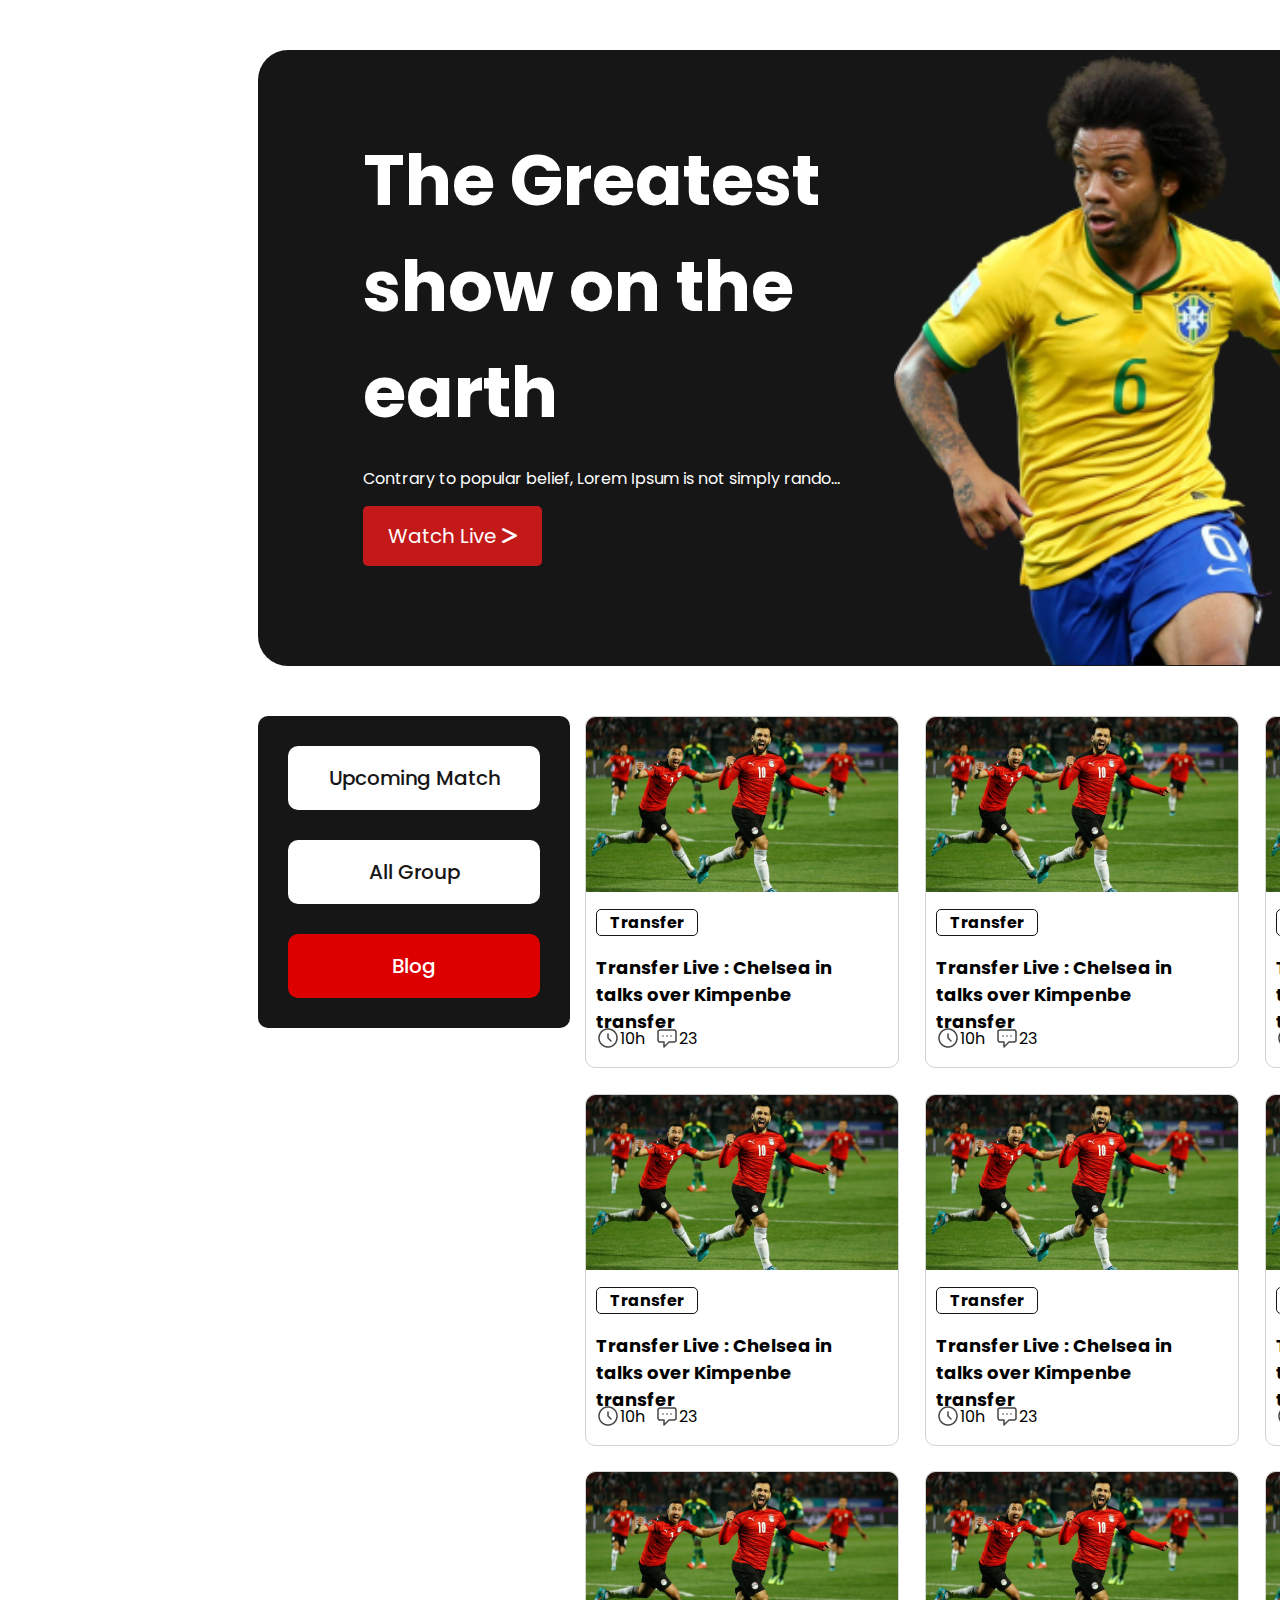
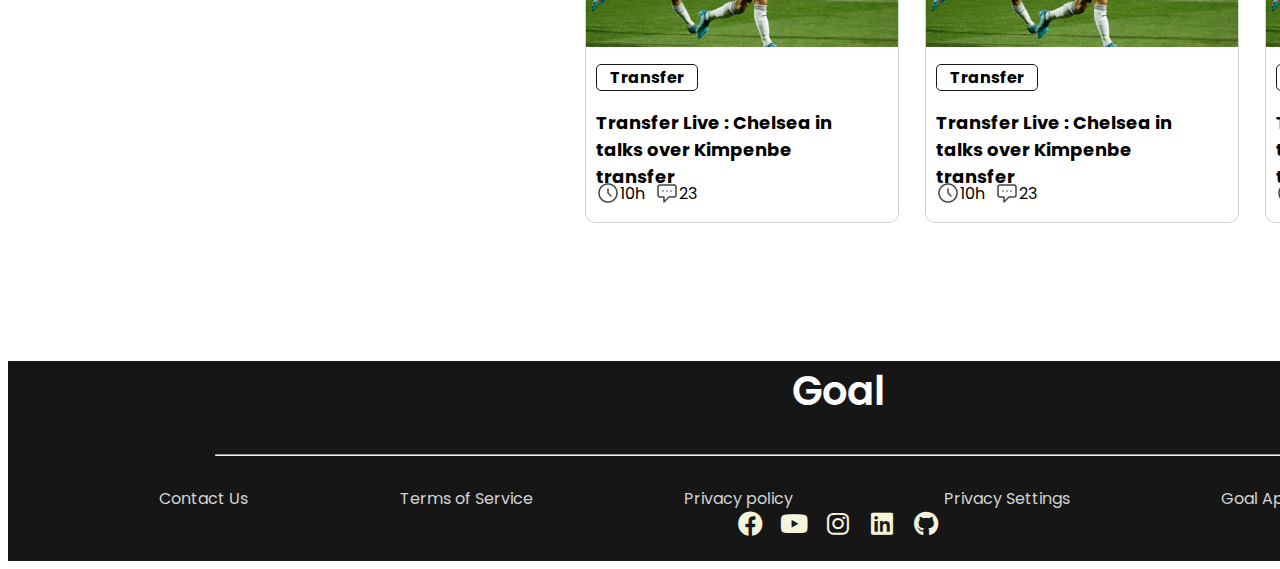
<file: index.html>
<!DOCTYPE html>
<html lang="en">

<head>
    <meta charset="UTF-8">
    <meta http-equiv="X-UA-Compatible" content="IE=edge">
    <meta name="viewport" content="width=device-width, initial-scale=1.0">
    <title>FIFA World Cup</title>
    <!-- added fav-icon -->
    <link rel="icon" type="image/x-icon" href="image/futbol.svg">

    <!-- Font awesome -->
    <link rel="stylesheet" href="styles/all.min.css">
    <!-- script not working so manually added font awesome as css -->
    <!-- <script src="https://kit.fontawesome.com/d64f0c1321.js" crossorigin="anonymous"></script> -->
    <!-- stylesheet -->
    <link rel="stylesheet" href="styles/style.css">

</head>

<body>
    <!-- header start -->
    <header>
        <section class="header-style">
            <div class="left-header-info">
                <h1>The Greatest show on the earth</h1>
                <!-- added ellipsis -->
                <p class="paragraph-info"
                    title="Contrary to popular belief, Lorem Ipsum is not simply random text. It has roots in a piece of classical Latin literaturefrom 45 BC, making it over 2000 years old.">
                    Contrary to popular belief, Lorem Ipsum is not simply random text. It has roots in a piece of
                    classical Latin literaturefrom 45 BC, making it over 2000 years old.
                </p>
                <!-- icon added near watch live also added hover affect  -->
                <a class="btn-style" target="_blank" href="https://www.goal.com/en-in">Watch Live <i
                        class="fa-solid fa-greater-than"></i> </a>
            </div>

            <div class="right-header-info">
                <img src="image/player.png" alt="image not showing">

            </div>


        </section>

    </header>
    <!-- header end -->

    <!-- Main-start -->
    <main>

        <section class="main-body">
            <!-- Navigation start -->
            <div class="navigation">
                <div class="btn-box">

                    <a class="nav-btn-style" href="page2.html">Upcoming Match</a>
                    <a class="nav-btn-style" href="">All Group</a>
                    <a style="color: white; background-color:#DD0000" class="nav-btn-style" href="">Blog</a>

                </div>
            </div>
            <!-- blog-content-start -->
            <div class="right-content">
                <div class="blog-container">
                    <div class="blog-banner">
                        <img src="image/blog-img.png" alt="">
                    </div>
                    <div class="blog-detail-box">
                        <div class="blog-detail">
                            <h4>Transfer</h4>
                            <h3>Transfer Live : Chelsea in talks over Kimpenbe transfer</h3>
                        </div>
                        <div class="icons-alignment">
                            <img src="image/Time Icon.png" alt="">
                            <p>10h</p>
                            <img src="image/Chat Icon.png" alt="">
                            <p>23</p>
                        </div>
                    </div>

                </div>
                <!-- adding 5 more -->
                <div class="blog-container">
                    <div class="blog-banner">
                        <img src="image/blog-img.png" alt="">
                    </div>
                    <div class="blog-detail-box">
                        <div class="blog-detail">
                            <h4>Transfer</h4>
                            <h3>Transfer Live : Chelsea in talks over Kimpenbe transfer</h3>
                        </div>
                        <div class="icons-alignment">
                            <img src="image/Time Icon.png" alt="">
                            <p>10h</p>
                            <img src="image/Chat Icon.png" alt="">
                            <p>23</p>
                        </div>
                    </div>

                </div>
                <div class="blog-container">
                    <div class="blog-banner">
                        <img src="image/blog-img.png" alt="">
                    </div>
                    <div class="blog-detail-box">
                        <div class="blog-detail">
                            <h4>Transfer</h4>
                            <h3>Transfer Live : Chelsea in talks over Kimpenbe transfer</h3>
                        </div>
                        <div class="icons-alignment">
                            <img src="image/Time Icon.png" alt="">
                            <p>10h</p>
                            <img src="image/Chat Icon.png" alt="">
                            <p>23</p>
                        </div>
                    </div>

                </div>
                <div class="blog-container">
                    <div class="blog-banner">
                        <img src="image/blog-img.png" alt="">
                    </div>
                    <div class="blog-detail-box">
                        <div class="blog-detail">
                            <h4>Transfer</h4>
                            <h3>Transfer Live : Chelsea in talks over Kimpenbe transfer</h3>
                        </div>
                        <div class="icons-alignment">
                            <img src="image/Time Icon.png" alt="">
                            <p>10h</p>
                            <img src="image/Chat Icon.png" alt="">
                            <p>23</p>
                        </div>
                    </div>

                </div>
                <div class="blog-container">
                    <div class="blog-banner">
                        <img src="image/blog-img.png" alt="">
                    </div>
                    <div class="blog-detail-box">
                        <div class="blog-detail">
                            <h4>Transfer</h4>
                            <h3>Transfer Live : Chelsea in talks over Kimpenbe transfer</h3>
                        </div>
                        <div class="icons-alignment">
                            <img src="image/Time Icon.png" alt="">
                            <p>10h</p>
                            <img src="image/Chat Icon.png" alt="">
                            <p>23</p>
                        </div>
                    </div>

                </div>
                <div class="blog-container">
                    <div class="blog-banner">
                        <img src="image/blog-img.png" alt="">
                    </div>
                    <div class="blog-detail-box">
                        <div class="blog-detail">
                            <h4>Transfer</h4>
                            <h3>Transfer Live : Chelsea in talks over Kimpenbe transfer</h3>
                        </div>
                        <div class="icons-alignment">
                            <img src="image/Time Icon.png" alt="">
                            <p>10h</p>
                            <img src="image/Chat Icon.png" alt="">
                            <p>23</p>
                        </div>
                    </div>

                </div>

                <div class="blog-container hide-grid">
                    <div class="blog-banner">
                        <img src="image/blog-img.png" alt="">
                    </div>
                    <div class="blog-detail-box">
                        <div class="blog-detail">
                            <h4>Transfer</h4>
                            <h3>Transfer Live : Chelsea in talks over Kimpenbe transfer</h3>
                        </div>
                        <div class="icons-alignment">
                            <img src="image/Time Icon.png" alt="">
                            <p>10h</p>
                            <img src="image/Chat Icon.png" alt="">
                            <p>23</p>
                        </div>
                    </div>

                </div>
                <div class="blog-container hide-grid">
                    <div class="blog-banner">
                        <img src="image/blog-img.png" alt="">
                    </div>
                    <div class="blog-detail-box">
                        <div class="blog-detail">
                            <h4>Transfer</h4>
                            <h3>Transfer Live : Chelsea in talks over Kimpenbe transfer</h3>
                        </div>
                        <div class="icons-alignment">
                            <img src="image/Time Icon.png" alt="">
                            <p>10h</p>
                            <img src="image/Chat Icon.png" alt="">
                            <p>23</p>
                        </div>
                    </div>

                </div>
                <div class="blog-container hide-grid">
                    <div class="blog-banner">
                        <img src="image/blog-img.png" alt="">
                    </div>
                    <div class="blog-detail-box">
                        <div class="blog-detail">
                            <h4>Transfer</h4>
                            <h3>Transfer Live : Chelsea in talks over Kimpenbe transfer</h3>
                        </div>
                        <div class="icons-alignment">
                            <img src="image/Time Icon.png" alt="">
                            <p>10h</p>
                            <img src="image/Chat Icon.png" alt="">
                            <p>23</p>
                        </div>
                    </div>

                </div>



            </div>



        </section>

    </main>
    <!-- Adding View All button in tablet mode using visibility -->
    <div class="view-All-btn">
        <a class="btn-style" target="_blank" href="https://www.goal.com/en-in">View All</a>
    </div>
    </div>

    <!-- Footer Start -->
    <footer>
        <div class="footer-box">
            <h2>Goal</h2>
            <hr>
            <div class="info">
                <a href="">Contact Us</a>
                <a href="">Terms of Service</a>
                <a href="">Privacy policy</a>
                <a href="">Privacy Settings</a>
                <a class="middle" href="">Goal App</a>
                <a class="middle" href="">Goal Live</a>
            </div>
            <div class="socials">
                <a href="https://www.facebook.com/fahmida.khanam.shawon"> <i class="fa-brands fa-facebook"></i></a>
                <a href="https://www.youtube.com/watch?v=k7BTU0of9y8"> <i class="fa-brands fa-youtube"></i></a>
                <a href="https://www.instagram.com/fahmida_shawon/"> <i class="fa-brands fa-instagram"></i></a>
                <a href="https://www.linkedin.com/in/fahmida-khanam-662487245/"> <i
                        class="fa-brands fa-linkedin"></i></a>
                <a href="https://github.com/FahmidaShawon"> <i class="fa-brands fa-github"></i></a>

            </div>
        </div>

    </footer>

</body>

</html>
</file>
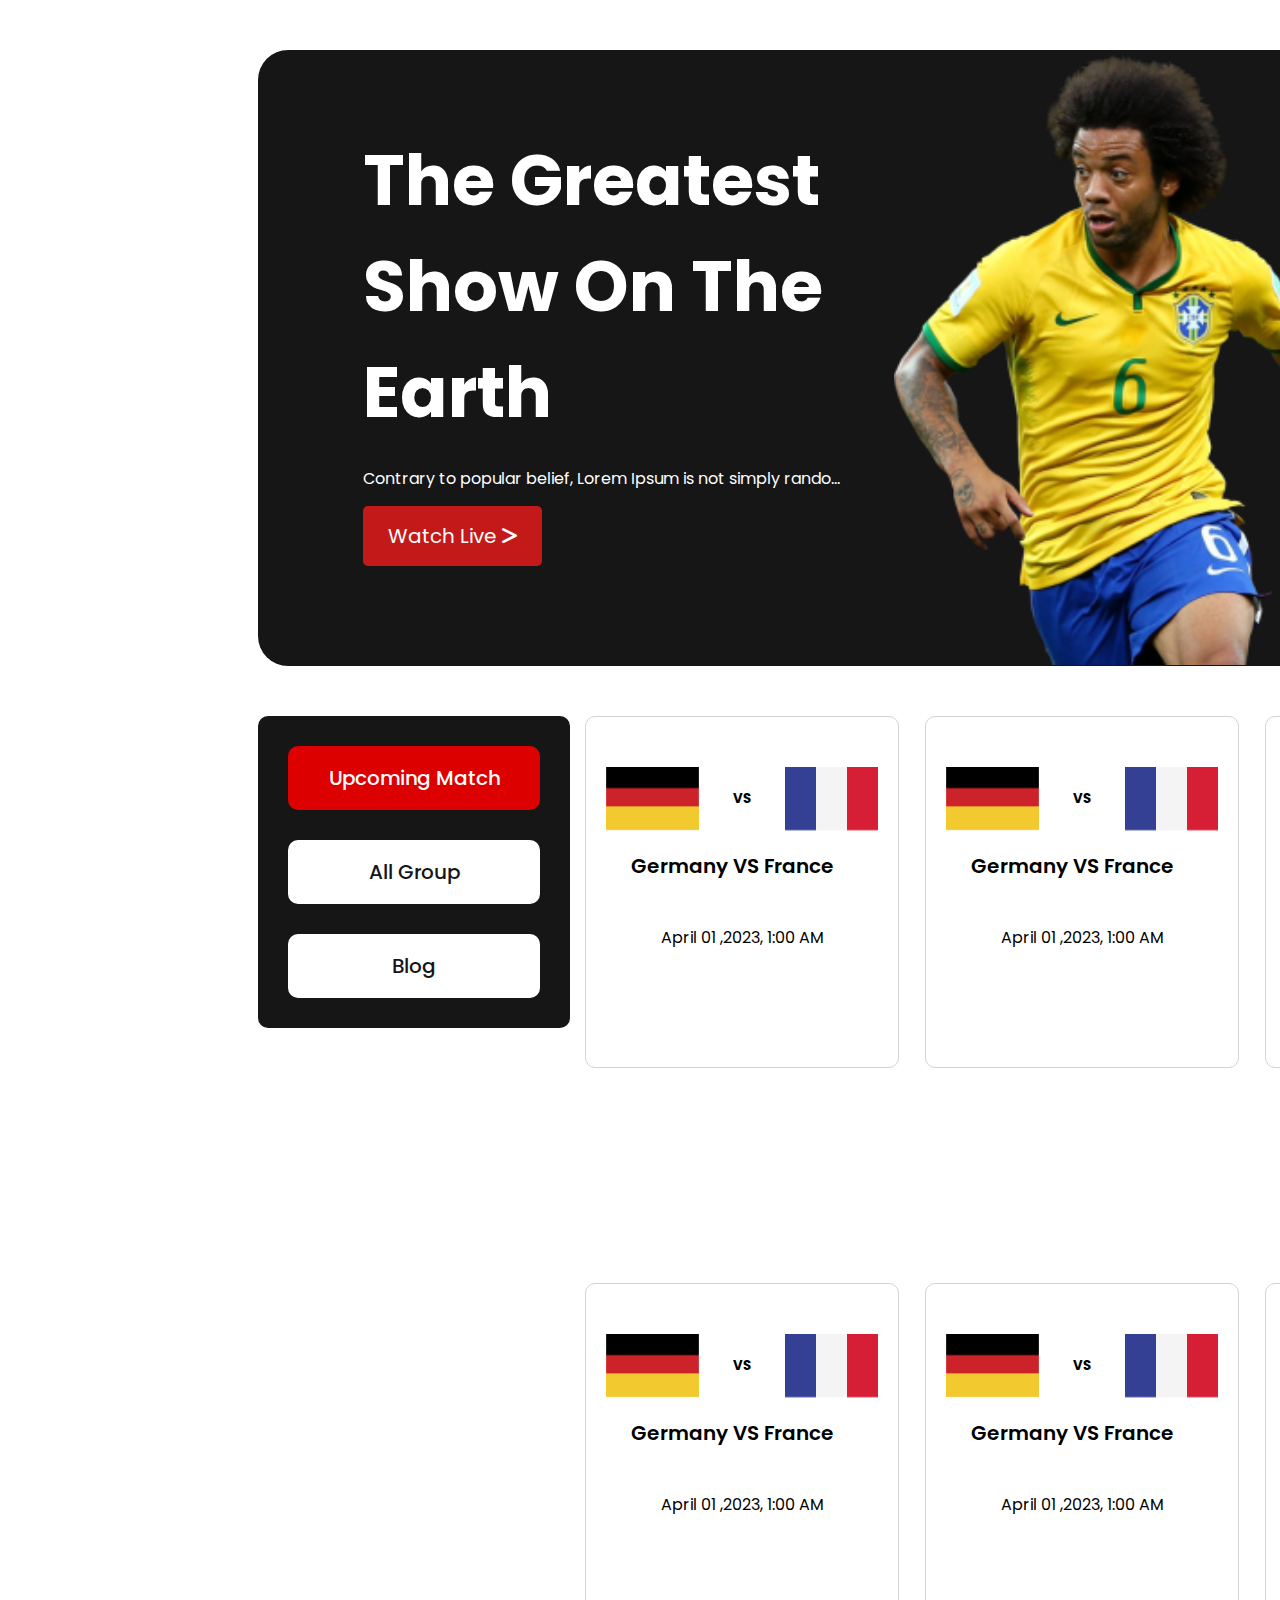
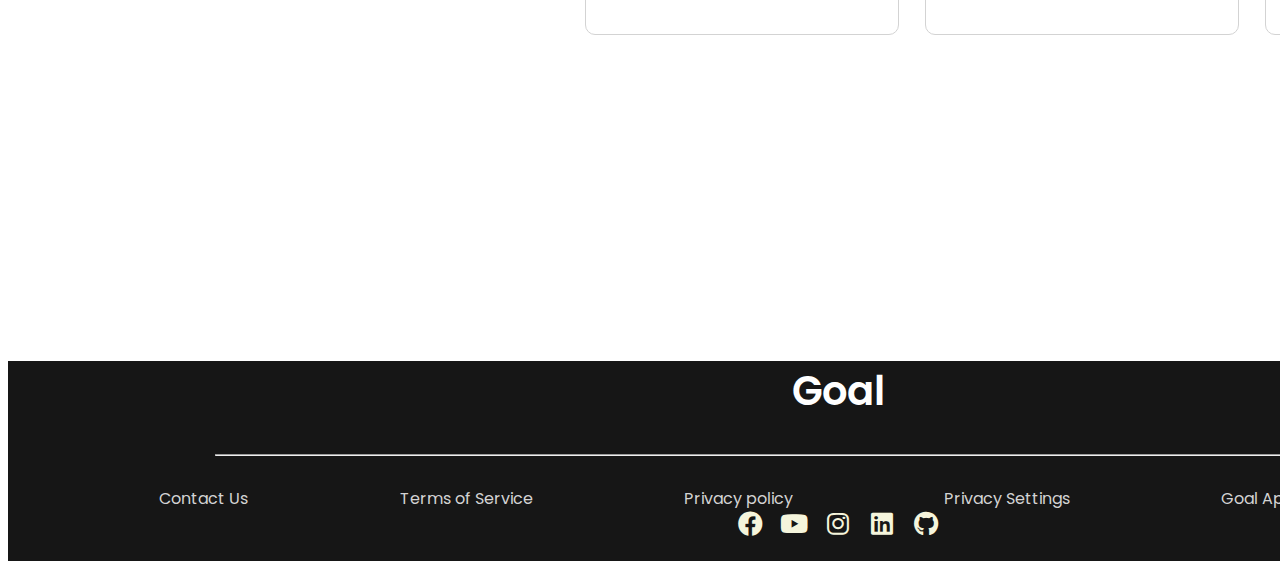
<file: page2.html>
<!DOCTYPE html>
<html lang="en">

<head>
    <meta charset="UTF-8">
    <meta http-equiv="X-UA-Compatible" content="IE=edge">
    <meta name="viewport" content="width=device-width, initial-scale=1.0">
    <title>Assignment 2</title>
    <!-- Font awesome -->
    <link rel="stylesheet" href="styles/all.min.css">
    <!-- script not working so manually added font awesome as css -->
    <!-- <script src="https://kit.fontawesome.com/d64f0c1321.js" crossorigin="anonymous"></script> -->
    <!-- stylesheet -->
    <link rel="stylesheet" href="styles/style.css">
    <style>
        .flag-position {
            padding-top: 20px;

            display: flex;
            justify-content: space-between;
            margin: 30px 20px 10px 20px;
        }

        .blog-detail h3 {
            font-weight: 600;
            font-size: 20px;
            text-align: center;
        }

        .blog-detail p {
            font-weight: 400;
            font-size: 16px;
            text-align: center;
        }
    </style>
</head>

<body>
    <!-- header start -->
    <header>
        <section class="header-style">
            <div class="left-header-info">
                <h1>The Greatest Show On The Earth</h1>
                <!-- added ellipsis -->
                <p class="paragraph-info"
                    title="Contrary to popular belief, Lorem Ipsum is not simply random text. It has roots in a piece of classical Latin literaturefrom 45 BC, making it over 2000 years old.">
                    Contrary to popular belief, Lorem Ipsum is not simply random text. It has roots in a piece of
                    classical Latin literaturefrom 45 BC, making it over 2000 years old.</p>
                <!-- icon must be added to watch live -->
                <a class="btn-style" target="_blank" href="https://www.goal.com/en-in">Watch Live <i
                        class="fa-solid fa-greater-than"></i> </a>
            </div>
            <div class="right-header-info">
                <img src="image/player.png" alt="image not showing">
            </div>
        </section>
    </header>
    <!-- header end -->

    <!-- Main-start -->
    <main>
        <section class="main-body">
            <!-- Navigation start -->
            <div class="navigation">
                <div class="btn-box">
                    <a style="color: white; background-color:#DD0000" class="nav-btn-style" href="">Upcoming Match</a>
                    <a class="nav-btn-style" href="">All Group</a>
                    <a class="nav-btn-style" href="index.html">Blog</a>
                </div>
            </div>
            <!-- Match-content-start -->
            <div class="right-content">
                <div class="blog-container">
                    <div class="blog-banner flag-position">
                        <img src="image/germany Flag.png" alt="">
                        <h5>VS</h5>
                        <img src="image/Flag.png" alt="">
                    </div>
                    <div class="blog-detail-box">
                        <div class="blog-detail">
                            <h3>Germany VS France</h3>
                            <p>April 01 ,2023, 1:00 AM</p>
                        </div>
                    </div>
                </div>
                <div class="blog-container">
                    <div class="blog-banner flag-position">
                        <img src="image/germany Flag.png" alt="">
                        <h5>VS</h5>
                        <img src="image/Flag.png" alt="">
                    </div>
                    <div class="blog-detail-box">
                        <div class="blog-detail">
                            <h3>Germany VS France</h3>
                            <p>April 01 ,2023, 1:00 AM</p>
                        </div>
                    </div>
                </div>
                <div class="blog-container">
                    <div class="blog-banner flag-position">
                        <img src="image/germany Flag.png" alt="">
                        <h5>VS</h5>
                        <img src="image/Flag.png" alt="">
                    </div>
                    <div class="blog-detail-box">
                        <div class="blog-detail">
                            <h3>Germany VS France</h3>
                            <p>April 01 ,2023, 1:00 AM</p>
                        </div>
                    </div>
                </div>
                <div class="blog-container">
                    <div class="blog-banner flag-position">
                        <img src="image/germany Flag.png" alt="">
                        <h5>VS</h5>
                        <img src="image/Flag.png" alt="">
                    </div>
                    <div class="blog-detail-box">
                        <div class="blog-detail">
                            <h3>Germany VS France</h3>
                            <p>April 01 ,2023, 1:00 AM</p>
                        </div>
                    </div>
                </div>
                <div class="blog-container">
                    <div class="blog-banner flag-position">
                        <img src="image/germany Flag.png" alt="">
                        <h5>VS</h5>
                        <img src="image/Flag.png" alt="">
                    </div>
                    <div class="blog-detail-box">
                        <div class="blog-detail">
                            <h3>Germany VS France</h3>
                            <p>April 01 ,2023, 1:00 AM</p>
                        </div>
                    </div>
                </div>
                <div class="blog-container">
                    <div class="blog-banner flag-position">
                        <img src="image/germany Flag.png" alt="">
                        <h5>VS</h5>
                        <img src="image/Flag.png" alt="">
                    </div>
                    <div class="blog-detail-box">
                        <div class="blog-detail">
                            <h3>Germany VS France</h3>
                            <p>April 01 ,2023, 1:00 AM</p>
                        </div>
                    </div>
                </div>
            </div>
            </div>
        </section>
    </main>
    <!-- Adding View All button in tablet mode using visibility -->
    <div class="view-All-btn">
        <a class="btn-style" target="_blank" href="https://www.goal.com/en-in">View All</a>
    </div>
    </div>
    <!-- Footer Start -->
    <footer>
        <div class="footer-box">
            <h2>Goal</h2>
            <hr>
            <div class="info">
                <a href="">Contact Us</a>
                <a href="">Terms of Service</a>
                <a href="">Privacy policy</a>
                <a href="">Privacy Settings</a>
                <a class="middle" href="">Goal App</a>
                <a class="middle" href="">Goal Live</a>
            </div>
            <div class="socials">
                <a href="https://www.facebook.com/fahmida.khanam.shawon"> <i class="fa-brands fa-facebook"></i></a>
                <a href="https://www.youtube.com/watch?v=k7BTU0of9y8"> <i class="fa-brands fa-youtube"></i></a>
                <a href="https://www.instagram.com/fahmida_shawon/"> <i class="fa-brands fa-instagram"></i></a>
                <a href="https://www.linkedin.com/in/fahmida-khanam-662487245/"> <i
                        class="fa-brands fa-linkedin"></i></a>
                <a href="https://github.com/FahmidaShawon"> <i class="fa-brands fa-github"></i></a>

            </div>

        </div>
    </footer>
</body>

</html>
</file>
<file: styles/style.css>
/* Fonts poppins imported */
@import url('https://fonts.googleapis.com/css2?family=Gentium+Book+Plus&family=Island+Moments&family=Playfair+Display:wght@700&family=Poppins:wght@400;500&family=Splash&family=The+Nautigal:wght@700&display=swap');

/* Adding default font as poppins */
body {
    font-family: 'Poppins', sans-serif;
    background-color: #FFFFFF;
}

/* ----------------------
--Header-Section-Design--
------------------------- */

.header-style {
    display: flex;
    align-items: center;
    justify-content: center;
    width: 1321px;
    height: 616px;
    margin: 50px 0px 0px 250px;
    /* top | right | bottom | left */
    border-radius: 30px;
    background-color: #161616;
}

/* designing left information in header */
.left-header-info {
    width: 531px;
    height: 460px;
}

/* adding ellipsis to the paragraph */
.left-header-info p {
    width: 91%;
    text-overflow: ellipsis;
    overflow: hidden;
    white-space: nowrap;
}

h1 {
    color: #FFFFFF;
    font-weight: 700;
    font-size: 70px;
    margin: 0px 0px 0px 0px;
}

.paragraph-info {
    overflow: hidden;
    font-weight: 400;
    font-size: 16px;
    color: #FFFFFF;
    margin: 20px 0px 30px 0px;
}



.btn-style {
    text-decoration: none;
    color: #FFFFFF;
    font-weight: 400;
    font-size: 20px;
    text-align: center;
    background-color: #c41919;
    padding: 16px 25px;
    border-radius: 5px;
}

.btn-style:hover {
    background-color: orange;
    border-radius: 20px;
    transition: 1s;
}

/* designing right information in header */
.right-header-info {
    width: 581px;
    height: 613px;
    margin: 0px 0px 0px 0px;
}

.right-header-info img {
    width: 581px;
    height: 613px;
}

/* End of header section */

/* ----------
---Main body---
------------- */
.main-body {
    display: flex;
    width: 1321px;
    height: 1150px;
    margin: 50px 0px 0px 250px;
    /* top | right | bottom | left */
    border-radius: 30px;
    /* background-color: #c9bfff; */
    background-color: #FFFFFF;

}

/* left nav design start */
.navigation {
    width: 312px;
    height: 312px;
    background-color: #161616;
    border-radius: 10px;
}

.btn-box {
    width: 252px;
    height: 252px;
    margin: 30px;
}

.nav-btn-style {
    display: grid;
    grid-template-columns: repeat(1, 1fr);
    text-decoration: none;
    color: #161616;
    width: 252px;
    height: 64px;
    margin: 30px 0px 0px 0px;
    font-weight: 500;
    font-size: 20px;
    text-align: center;
    justify-content: center;
    align-items: center;
    background-color: #FFFFFF;
    border-radius: 10px;
}

/* left nav design end */

/* right content design start */
.right-content {
    display: grid;
    grid-template-columns: repeat(3, 1fr);
    grid-column-gap: 26px;

    /* border: 3px solid crimson; */
    width: 990px;
    height: 1133px;
    margin-left: 15px;

}

h4 {
    border: 1px solid #161616;
    width: 100px;
    height: 32;
    font-size: 16px;
    text-align: center;
    border-radius: 5px;
    margin: 0px 0px 0px 0px;

}

h3 {
    width: 272px;
    height: 54px;
    font-size: 18px;
}

.blog-container {
    width: 312px;
    height: 350px;
    border-radius: 10px;
    border: 1px solid lightgrey;
    background-color: #FFFFFF;

}

.blog-detail-box {
    margin: 10px;
    height: 155px;
}

.icons-alignment {
    display: flex;
}

.icons-alignment img {
    width: 24px;
    height: 24px;
}

.icons-alignment p {
    margin: 0px 10px 0px 0px;

}

/* View All button for tablet mode*/
.view-All-btn {
    display: flex;
    justify-content: center;
    visibility: hidden;
}

/* footer start */
h2 {
    color: #FFFFFF;
    font-weight: 600;
    font-size: 40px;
    text-align: center;
}

hr {
    width: 75%;
    color: lightgray;
}

.footer-box {

    margin-top: 30px;
    width: 1660px;
    height: 200px;
    background-color: #161616;
    text-align: center;
}

.info {
    margin-top: 30px;
    display: flex;
    justify-content: space-evenly;
}

.info a {
    text-decoration: none;
    color: lightgray;

}

/* footer end */

/* icon styling */
.fa-brands {
    color: beige;
    width: 40px;
    font-size: 25px;
}



/*
-------------
 Media Queries For responsiveness
----------------
 */

/* for mobile */
@media only screen and (max-width:688px) {
    .header-style {
        width: 100%;
        height: 100%;
        flex-direction: column;
    }

    .left-header-info,
    .right-header-info {
        grid-template-columns: repeat(1, 1fr);
    }

    .navigation {
        background-color: #FFFFFF;
    }

    .main-body {
        width: 100%;
        height: 100%;
        flex-direction: column;
        justify-content: center;
        align-items: center;

    }

    .nav-btn-style {
        flex-direction: column;
        border: 2px solid lightgray;
        background-color: #FFFFFF;

    }

    .right-content {
        margin-left: 70px;
        width: 100%;
        height: 100%;
        grid-template-columns: repeat(1, 1fr);
        flex-direction: column;
        justify-content: center;
        align-items: center;


    }

    .footer-box {
        margin-left: 30%;
        width: 100%;
        height: 100%;
        flex-direction: column;
        justify-content: center;
        align-items: center;
    }

    .info {
        flex-direction: column;

    }

}

/* For Tablet devices */
@media only screen and (min-width: 688px) and (max-width: 992px) {

    .header-style {
        width: 100%;
        height: 100%;
        padding-bottom: 10%;
        justify-content: space-around;
    }

    .btn-box {
        display: grid;
        grid-template-columns: repeat(3, 1fr);

    }

    .nav-btn-style {

        border: 3px solid lightgrey;

    }

    .main-body {
        margin-top: 10%;
    }

    .navigation {
        background-color: #FFFFFF;
    }

    .right-content {
        margin-top: 15%;
        margin-right: 40%;
        margin-left: -15%;
        width: 100%;
        height: 100%;
        grid-template-columns: repeat(2, 1fr);
        justify-content: center;


    }

    .hide-grid {
        display: none;
    }

    .footer-box {
        margin-left: 30%;
        margin-top: 30%;

        width: 100%;
        height: 100%;
        flex-direction: column;
        justify-content: center;
        align-items: center;
    }

    .info {
        margin-top: 20%;
        display: grid;
        grid-template-columns: repeat(4, 1fr);


    }

    .middle {
        display: flex;
        margin-left: 150%;

    }

    .view-All-btn {
        margin: 20% 0% -20% 60%;

        visibility: visible;
    }

}
</file>
